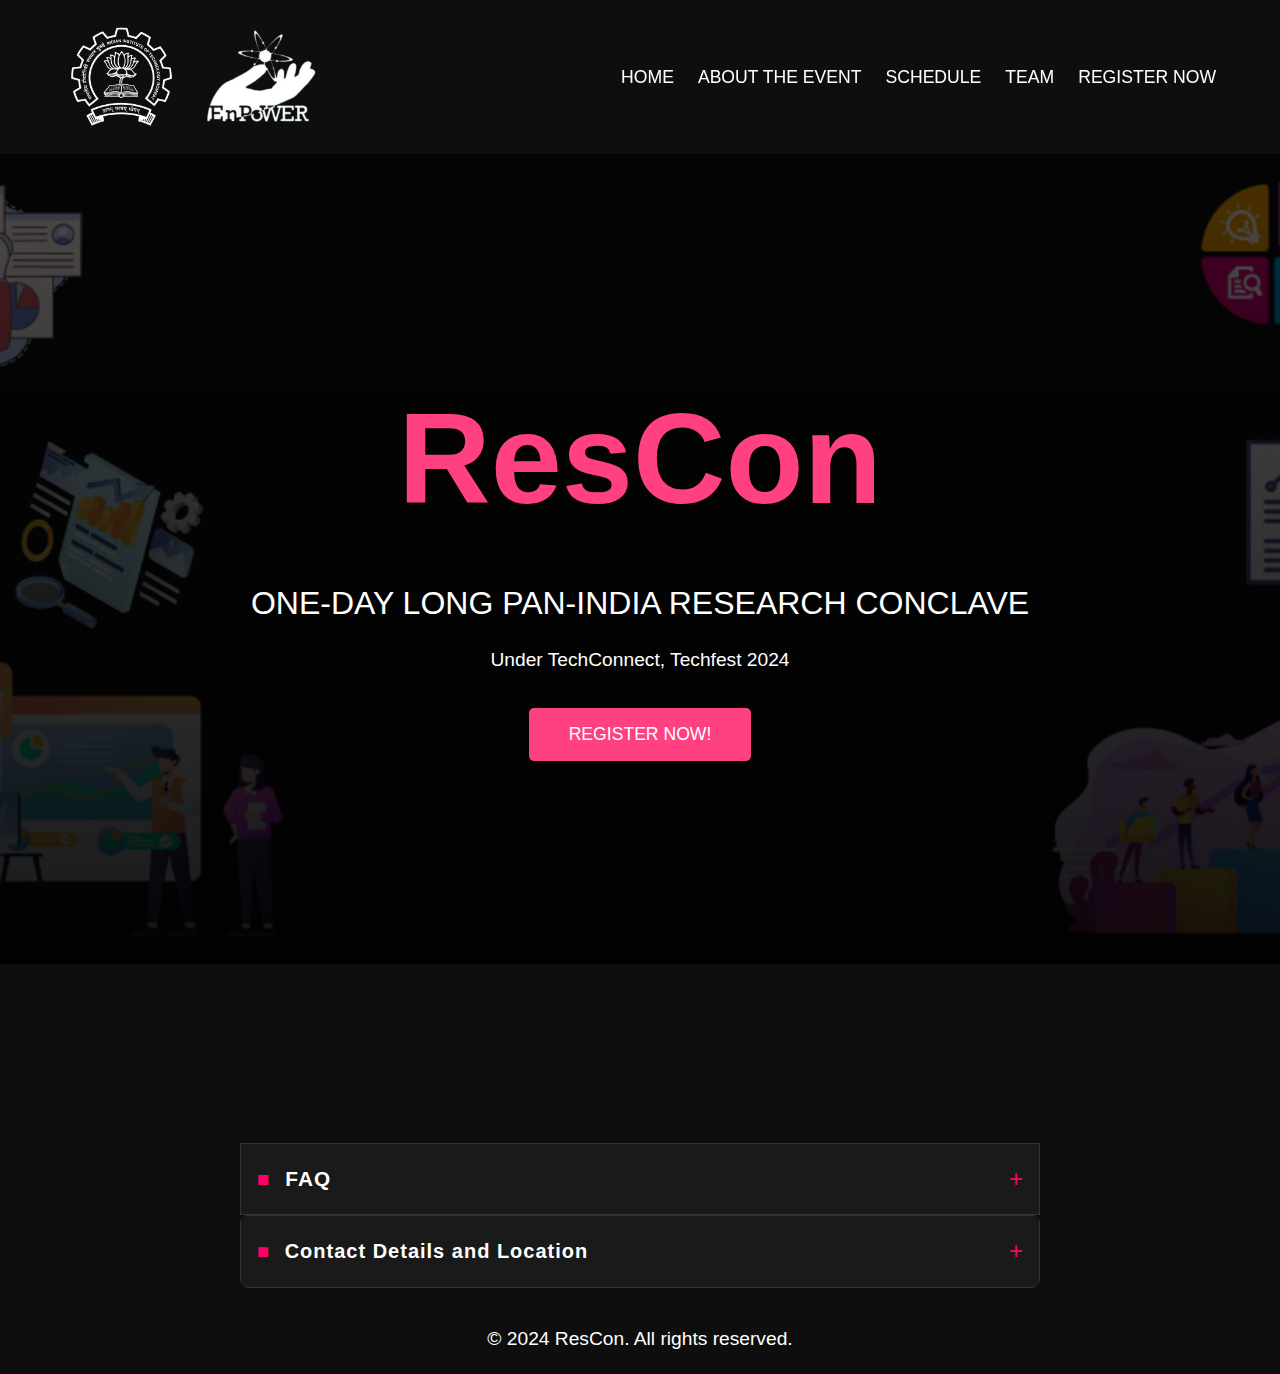
<file: index.html>
<!DOCTYPE html>
<html lang="en">

<head>
  <meta charset="UTF-8">
  <meta name="viewport" content="width=device-width, initial-scale=1.0">
  <title>ResCon</title>
  <link rel="stylesheet" href="style.css">
  <!-- <script src="script.js"></script> -->
</head>
<body>
  <header class="navbar">
    <div class="logo">
      <img class="logo-img" src="assets/iitb logo.png" alt="Logo">
      <img class="logo-img" src="assets/enpower logo.png" alt="Logo">
    </div>

     <!-- Hamburger Menu Button -->
     <div class="hamburger-menu">
      <div class="hamburger-line"></div>
      <div class="hamburger-line"></div>
      <div class="hamburger-line"></div>
    </div>

    <nav>
      <ul class="nav-links">
        <li><a href="#index.html/#home">HOME</a></li>
        <li><a href="about.html">ABOUT THE EVENT</a></li>
        <li><a href="schedule.html">SCHEDULE</a></li>
        <li><a href="team.html">TEAM</a></li>
        <li><a href="#register">REGISTER NOW</a></li>
      </ul>
    </nav>

  </header>

  <main>
    <section class="hero" id="home">
      <h1 class="title">ResCon</h1>
      <p class="subtitle">ONE-DAY LONG PAN-INDIA RESEARCH CONCLAVE</p>
      <p class="subsubtitle">Under TechConnect, Techfest 2024</p>
      <button class="register-btn" id="openRegisterModal">REGISTER NOW!</button>
    </section>

<br>
<br>
<br>
<br>
<br>
<br>
<br>
<div class="new-accordion-item">
    <div class="new-header" onclick="toggleFAQSection(this)">
      <span class="new-title"><span class="highlight">■</span> FAQ</span>
      <span class="new-icon">+</span>
    </div>
  
    <div class="new-content" id="faqSection">
      <div class="new-inner-content">
        <!-- Nested FAQ Items -->
        <div class="nested-item">
          <div class="nested-header" onclick="toggleNestedFAQ(this)">
            <span class="nested-title"><span class="highlight">•</span> Is there any fee for non-IITB participants?</span>
            <span class="nested-icon">+</span>
          </div>
          <div class="nested-content">
            <p>There is no charge for registering for any workshops, competitions, or sessions.</p>
          </div>
        </div>
  
        <div class="nested-item">
          <div class="nested-header" onclick="toggleNestedFAQ(this)">
            <span class="nested-title"><span class="highlight">•</span> Will I be provided with accommodation in the IIT Bombay campus?</span>
            <span class="nested-icon">+</span>
          </div>
          <div class="nested-content">
            <p>
              Yes, accommodation facilities can be availed through TechFest IIT Bombay registration as ResCon, TechConnect 2024 is collocated in TechFest.
              The accommodation can be booked by visiting the <a href="https://techfest.org/">https://techfest.org/</a> website.
              Alternatively, a list of accommodation options near IIT Bombay is available <a href="https://docs.google.com/document/d/1L-LPekwO19v4tlkhndaLlj6lndnhaTobhH_ZTSdXJBo/edit?usp=sharing">here</a>.
            </p>
          </div>
        </div>
  
        <div class="nested-item">
          <div class="nested-header" onclick="toggleNestedFAQ(this)">
            <span class="nested-title"><span class="highlight">•</span> Is there a provision for meals/refreshments?</span>
            <span class="nested-icon">+</span>
          </div>
          <div class="nested-content">
            <p>Yes, breakfast, lunch, and high-tea snacks will be provided to the participants on the conference day.</p>
          </div>
        </div>
  
        <div class="nested-item">
          <div class="nested-header" onclick="toggleNestedFAQ(this)">
            <span class="nested-title"><span class="highlight">•</span> Is it necessary to have a prior publication or a poster to be eligible for participation in the competition?</span>
            <span class="nested-icon">+</span>
          </div>
          <div class="nested-content">
            <p>
              There is no requirement for prior research publications. We only request a summary of your work through the abstract. Selected submissions will be provided with a poster template for their use.
            </p>
          </div>
        </div>
  
        <div class="nested-item">
          <div class="nested-header" onclick="toggleNestedFAQ(this)">
            <span class="nested-title"><span class="highlight">•</span> Is it possible to showcase research projects in fields other than engineering or science at the undergraduate conference?</span>
            <span class="nested-icon">+</span>
          </div>
          <div class="nested-content">
            <p>Yes, please view the registration link to explore the available domain entries.</p>
          </div>
        </div>
  
        <div class="nested-item">
          <div class="nested-header" onclick="toggleNestedFAQ(this)">
            <span class="nested-title"><span class="highlight">•</span> For competition participants, is it necessary to attend all conference events to qualify for a participation certificate?</span>
            <span class="nested-icon">+</span>
          </div>
          <div class="nested-content">
            <p>
              Yes, attendance for each session will be tracked. Certificates will only be issued to participants who are present at all events across both days.
            </p>
          </div>
        </div>
  
        <div class="nested-item">
          <div class="nested-header" onclick="toggleNestedFAQ(this)">
            <span class="nested-title"><span class="highlight">•</span> Can ongoing projects be presented at ResCon 2024?</span>
            <span class="nested-icon">+</span>
          </div>
          <div class="nested-content">
            <p>
              Yes, ongoing projects can be showcased by highlighting key intermediate outcomes and placing particular emphasis on the path toward project completion.
            </p>
          </div>
        </div>
      </div>
    </div>
</div>

      
      <div class="accordion">
        <div class="accordion-item">
          <div class="accordion-header" onclick="toggleMapContent(this)">
            <span class="accordion-title"><span class="highlight">■</span> Contact Details and Location</span>
            <span class="accordion-icon">+</span>
          </div>
        </div>
      </div>
      
      <section class="map-content" id="mapSection">
        <div class="map-container">
          <div class="map">
              <img src="assets/map_ltpcsa.jpg" alt="map" class="map_img">
              <p>Venue- LT-PCSA</p>
          </div>
          <div class="map">
              <img src="assets/vmcc.png" alt="map" class="map_img">
              <p>Venue- VMCC</p>
          </div>
      </div>

      
          <div class="event-organizer">
            <h1>Event Organizer</h1>
            <ul>
              <li>
                <i class="icon">&#9993;</i>
                EnPoWER - IIT Bombay
              </li>
              <li>
                <i class="icon">&#9742;</i>
                Aarohi: +91 9137472201
              </li>
              <li>
                <i class="icon">&#128172;</i>
                <a href="team.html" style="color: white; text-decoration: none;">Contact Us</a>
              </li>
              <li>
                Note: Please check the venue for an event in schedule section 
               </li>
              
            </ul>
          </div>
      </section>
      


  </main>

  <footer>
    <p>&copy; 2024 ResCon. All rights reserved.</p>
  </footer>

  <script>
    document.addEventListener('DOMContentLoaded', () => {
    const registerBtn = document.querySelector('.register-btn');
    const registerNavLink = document.querySelector('a[href="#register"]');
    const registerModal = document.getElementById('registerModal');
    const closeModal = document.getElementById('closeModal');

    // Function to open modal
    const openModal = () => {
        registerModal.style.display = 'flex';
        setTimeout(() => {
            registerModal.querySelector('.register-modal').classList.add('show');
        }, 10);
    };

    // Function to close modal
    const closeModalFunc = () => {
        registerModal.querySelector('.register-modal').classList.remove('show');
        setTimeout(() => {
            registerModal.style.display = 'none';
        }, 300);
    };

    // Open modal from register button
    registerBtn.addEventListener('click', openModal);

    // Open modal from nav link
    registerNavLink.addEventListener('click', (event) => {
        event.preventDefault(); // Prevent default anchor behavior
        openModal();
    });

    // Close modal
    closeModal.addEventListener('click', closeModalFunc);

    // Close modal when clicking outside
    registerModal.addEventListener('click', (event) => {
        if (event.target === registerModal) {
            closeModalFunc();
        }
    });
});
  </script>
  
  <script>
    document.addEventListener('DOMContentLoaded', () => {
    // Select the hamburger menu and navigation links
    const hamburgerMenu = document.querySelector('.hamburger-menu');
    const navLinks = document.querySelector('.nav-links');

    // Toggle mobile menu
    hamburgerMenu.addEventListener('click', () => {
        // Toggle 'active' class on navigation
        navLinks.classList.toggle('active');
        
        // Optional: Animate hamburger menu icon
        hamburgerMenu.classList.toggle('active');
    });

    // Close menu when a nav link is clicked (optional, but improves UX)
    document.querySelectorAll('.nav-links a').forEach(link => {
        link.addEventListener('click', () => {
            navLinks.classList.remove('active');
            hamburgerMenu.classList.remove('active');
        });
    });
});
  </script>
  <script>
   // Toggle the main FAQ section


    function toggleMapContent(header) {
      const mapSection = document.getElementById("mapSection");
      const icon = header.querySelector(".accordion-icon");
  
      if (mapSection.classList.contains("active")) {
        mapSection.classList.remove("active");
        icon.textContent = "+";
      } else {
        mapSection.classList.add("active");
        icon.textContent = "-";
      }
    }


    // Toggle main FAQ section
function toggleFAQSection(header) {
  const faqSection = document.getElementById("faqSection");
  const icon = header.querySelector(".new-icon");

  // Toggle the active state
  const isActive = faqSection.classList.toggle("active");

  // Update the icon
  icon.textContent = isActive ? "-" : "+";
}

// Toggle nested FAQ items
function toggleNestedFAQ(header) {
  const content = header.nextElementSibling; // Get the sibling content div
  const icon = header.querySelector(".nested-icon");

  // Toggle the active state
  const isActive = content.classList.toggle("active");

  // Update the icon
  icon.textContent = isActive ? "-" : "+";
}


  </script>
  <script>
    document.addEventListener('DOMContentLoaded', () => {
    const otherEventsButton = document.querySelector('a[href="https://forms.gle/your-other-events-form-link"]');
    const comingSoonModal = document.getElementById('comingSoonModal');
    const closeComingSoonModal = document.getElementById('closeComingSoonModal');

    // Open Coming Soon Modal
    otherEventsButton.addEventListener('click', (event) => {
        event.preventDefault(); // Prevent link from opening
        comingSoonModal.style.display = 'flex';
        setTimeout(() => {
            comingSoonModal.querySelector('.coming-soon-modal').classList.add('show');
        }, 10);
    });

    // Close Coming Soon Modal
    closeComingSoonModal.addEventListener('click', () => {
        comingSoonModal.querySelector('.coming-soon-modal').classList.remove('show');
        setTimeout(() => {
            comingSoonModal.style.display = 'none';
        }, 300);
    });

    // Close modal when clicking outside
    comingSoonModal.addEventListener('click', (event) => {
        if (event.target === comingSoonModal) {
            comingSoonModal.querySelector('.coming-soon-modal').classList.remove('show');
            setTimeout(() => {
                comingSoonModal.style.display = 'none';
            }, 300);
        }
    });
});

  </script>

</body>
<!-- At the end of your <body> tag -->
<div id="registerModal" class="register-modal-overlay" style="display:none;">

  <!-- Add this within the register modal section -->
<div id="comingSoonModal" class="coming-soon-modal-overlay">
  <div class="coming-soon-modal">
      <div class="coming-soon-close" id="closeComingSoonModal">&times;</div>
      <div class="coming-soon-content">
          <h2>Coming Soon!</h2>
          <p>We're preparing something exciting for other events.</p>
          <div class="coming-soon-loader"></div>
          <p class="coming-soon-subtext">Stay tuned for more details...</p>
      </div>
  </div>
</div>
    <!-- Paste the entire modal HTML content here -->
    <div class="register-modal">
        <div class="modal-close" id="closeModal">&times;</div>
        <h2 class="modal-title">Register for ResCon</h2>
        <div class="modal-buttons">
            <a href="https://unstop.com/o/Kn3ueNq?lb=gJILhY8k&utm_medium=Share&utm_source=shortUrl" target="_blank" class="modal-button">
                Achar Poster Presentation Competition
            </a>
            <!-- <a href="https://forms.gle/your-other-events-form-link" target="_blank" class="modal-button">
              Other Events
          </a> -->
          <a href="https://forms.gle/cVKNhquVTJtcYgECA" target="_blank" class="modal-button">
            Register for the Workshop and Competition 
        </a>
        <a href="https://forms.gle/m7zJFJvd8erKRx5X7" target="_blank" class="modal-button">
          Register as an Attendee for the Conclave      </a>
        </div>
    </div>
</div>

<script>
    document.addEventListener('DOMContentLoaded', () => {
        const registerBtn = document.querySelector('.register-btn');
        const registerModal = document.getElementById('registerModal');
        const closeModal = document.getElementById('closeModal');

        // Open modal
        registerBtn.addEventListener('click', () => {
            registerModal.style.display = 'flex';
            setTimeout(() => {
                registerModal.querySelector('.register-modal').classList.add('show');
            }, 10);
        });

        // Close modal
        closeModal.addEventListener('click', () => {
            registerModal.querySelector('.register-modal').classList.remove('show');
            setTimeout(() => {
                registerModal.style.display = 'none';
            }, 300);
        });

        // Close modal when clicking outside
        registerModal.addEventListener('click', (event) => {
            if (event.target === registerModal) {
                registerModal.querySelector('.register-modal').classList.remove('show');
                setTimeout(() => {
                    registerModal.style.display = 'none';
                }, 300);
            }
        });
    });
</script>
</html>
</file>
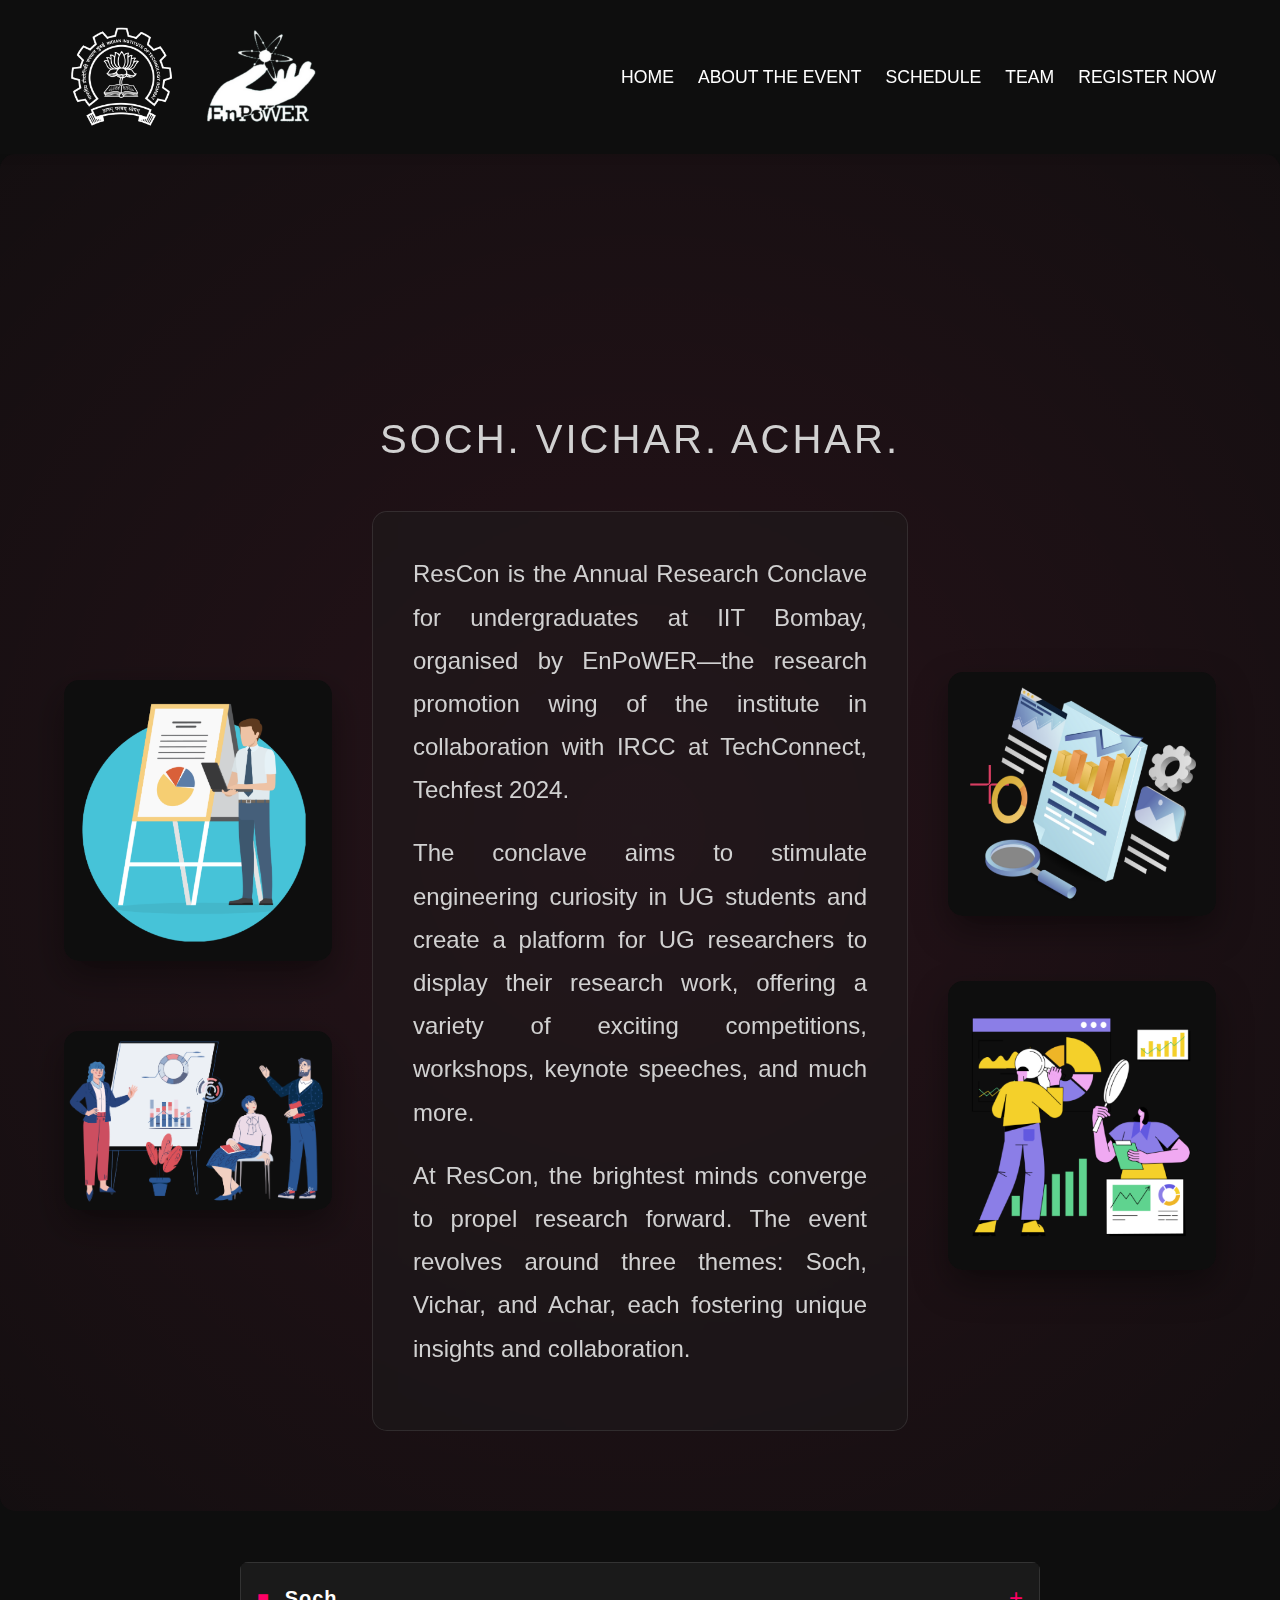
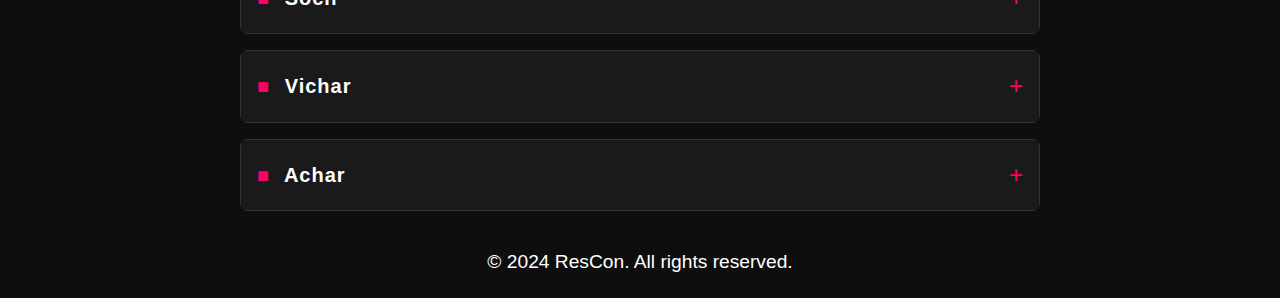
<file: about.html>
<!DOCTYPE html>
<html lang="en">

<head>
  <meta charset="UTF-8">
  <meta name="viewport" content="width=device-width, initial-scale=1.0">
  <title>ResCon</title>
  <link rel="stylesheet" href="style.css">
  <link rel="preconnect" href="https://fonts.googleapis.com">
<link rel="preconnect" href="https://fonts.gstatic.com" crossorigin>
<link href="https://fonts.googleapis.com/css2?family=Playfair+Display:ital,wght@0,400..900;1,400..900&display=swap" rel="stylesheet">
  <script src="script.js"></script>
</head>

<body>
    <header class="navbar">
        <div class="logo">
          <img class="logo-img" src="assets/iitb logo.png" alt="Logo">
          <img class="logo-img" src="assets/enpower logo.png" alt="Logo">
        </div>


        <!-- Hamburger Menu Button -->
    <div class="hamburger-menu">
      <div class="hamburger-line"></div>
      <div class="hamburger-line"></div>
      <div class="hamburger-line"></div>
    </div>
        <nav>
          <ul class="nav-links">
            <li><a href="index.html">HOME</a></li>
            <li><a href="about.html">ABOUT THE EVENT</a></li>
            <li><a href="schedule.html">SCHEDULE</a></li>
            <li><a href="team.html">TEAM</a></li>
            <li><a href="index.html">REGISTER NOW</a></li>
          </ul>
        </nav>
    
      </header>

  <main>

    <section class="about-section" id="about">
      <h2>ResCon</h2>
      <p class="tagline">SOCH. VICHAR. ACHAR.</p>
      <div class="about-container">
        <!-- Left Column for Images -->
        <div class="about-images left">
          <img src="assets/about1.png" alt="Presentation Illustration" class="about-image" />
          <img src="assets/about2.png" alt="Research Illustration" class="about-image" style="margin-top: 50px;" />
        </div>

        <!-- Middle Column for Text -->
        <div class="about-content">

          <p style="text-align: justify; font-size: x-large;">
            ResCon is the Annual Research Conclave for undergraduates at IIT Bombay, organised by EnPoWER—the research
            promotion wing of the institute in collaboration with IRCC at TechConnect, Techfest 2024.
          </p>
          <p style="text-align: justify; font-size: x-large;">
            The conclave aims to stimulate engineering curiosity in UG students and create a platform for UG researchers
            to display their research work, offering a variety of exciting competitions, workshops, keynote speeches,
            and much more.
          </p>
          <p style="text-align: justify; font-size: x-large;">
            At ResCon, the brightest minds converge to propel research forward. The event revolves around three themes:
            Soch, Vichar, and Achar, each fostering unique insights and collaboration.
          </p>
        </div>

        <!-- Right Column for Images -->
        <div class="about-images right">
          <img src="assets/about3.png" alt="Team Collaboration" class="about-image" />
          <img src="assets/about4.png" alt="Data Analysis" class="about-image" />
        </div>
      </div>
    </section>


<br>
<br>





 
    <div class="accordion">
        <div class="accordion-item">
          <div class="accordion-header" onclick="toggleContent('soch', this)">
            <span class="accordion-title"><span class="highlight">■</span> Soch</span>
            <span class="accordion-icon">+</span>
          </div>
        </div>
      </div>
      
      <div class="accordion">
        <div class="accordion-item">
          <div class="accordion-header" onclick="toggleContent('vichar', this)">
            <span class="accordion-title"><span class="highlight">■</span> Vichar</span>
            <span class="accordion-icon">+</span>
          </div>
        </div>
      </div>
      
      <div class="accordion">
        <div class="accordion-item">
          <div class="accordion-header" onclick="toggleContent('achar', this)">
            <span class="accordion-title"><span class="highlight">■</span> Achar</span>
            <span class="accordion-icon">+</span>
          </div>
        </div>
      </div>
      
      <section class="soch" id="soch">
        <h3> SOCH</h3>
        <div class="soch-section">
  
          <div class="soch-images-left">
            <img src="assets/soch session 1.png" alt="Image 1" class="soch-image">
            <img src="assets/soch session 3.png" alt="Image 2" class="soch-image">
            <img src="assets/soch session 2.png" alt="Image 3" class="soch-image">
          </div>
  
          <div class="soch-content">
  
            <p style="font-size: x-large;">Soch features insights from leading researchers and visionary thinkers. These
              sessions are designed to broaden perspectives, offering participants a fresh outlook on research and its
              possibilities.</p>
            <p style="font-size: x-large;">This year's discussions are as given below</p>
          </div>
  
          <div class="soch-images-right">
            <img src="assets/soch illustration.png" alt="Image 4" class="soch-image-right">
          </div>
        </div>

        <div class="main-container">
          <header class="header-section">
            <h2 class="panel-heading">Our speakers</h2>
          </header>
     <div class="panelist-container">
      <!-- Anuradha TK -->          
      <div class="panelist-card panelist-samir">
          <h3 class="panelist-name">Dr. Samir V. Kamat</h3>
          <p class="panelist-role">Defence R&D: Challenges & Opportunities</p>
          <img src="assets/sammeer.png" alt="Anuradha TK" class="panelist-image">
          <p class="panelist-affiliation">Secretary DD(R&D) and Chairman <br> DRDO</p>
      </div>
      <br>
      <div class="panelist-card panelist-anurag">
        <h3 class="panelist-name">Anurag Meena</h3>
        <p class="panelist-role">Research Entrepreneurship & Commercialisation</p>
        <img src="assets/anurag.png" alt="Anuradha TK" class="panelist-image">
        <p class="panelist-affiliation">Director and Co-Founder <br> NeoDocs</p>
    </div>
  </div>  <!-- Card 1 -->
  </div>
  
      </section>
  




    <section class="soch" id="vichar">
        <h3> VICHAR</h3>
        <div class="vichar-section">
          <div class="vichar-images-left">
            <img src="assets/vichar session 1.png" alt="Image 1" class="soch-image">
            <img src="assets/vichar session 2.png" alt="Image 2" class="soch-image">
          </div>
  
          <div class="soch-content">
  
            <p style="font-size: x-large;">Vichar connects thought leaders from diverse fields to discuss critical topics
              like “Industry and Academia” and “AI in Research.” Interactive workshops on “Ethics in Research” and
              “Entrepreneurship” deepen participants’ understanding.</p>
            <p style="font-size: x-large;"> Vichar also comprises a workshop on  commercialisation of research followed by a competition based on the same, called "Lock It In" , having cash prizes worth Rs 30k.
            </p>
          </div>
          <div class="soch-images-right">
            <img src="assets/vichar illustration.png" alt="Image 4" class="soch-image-right">
          </div>
        </div>



        <div class="main-container">
          <!-- Header Section -->
          <header class="header-section">
              <h2 class="panel-heading">The panellists this year are:</h2>
          </header>
  
  
          <!-- Panelist Cards -->
          <div class="panelist-container">
              <!-- Anuradha TK -->
              <div class="panelist-card panelist-anuradha">
                  <img src="assets/anuradha.png" alt="Anuradha TK" class="panelist-image">
                  <h3 class="panelist-name">Anuradha TK</h3>
                  <p class="panelist-role">Retired Satellite Program Director</p>
                  <p class="panelist-affiliation"><b>ISRO</b></p>
              </div>
  
              <!-- Neeraj Kayal -->
              <div class="panelist-card panelist-neeraj">
                  <img src="assets/neeraj.png" alt="Neeraj Kayal" class="panelist-image">
                  <h3 class="panelist-name">Neeraj Kayal</h3>
                  <p class="panelist-role">Computer Scientist and Mathematician</p>
                  <p class="panelist-affiliation"><b>Microsoft</b></p>
              </div>
  
              <!-- Basudeb Dasgupta -->
              <div class="panelist-card panelist-basudeb">
                  <img src="assets/basudeb.png" alt="Basudeb Dasgupta" class="panelist-image">
                  <h3 class="panelist-name">Basudeb Dasgupta</h3>
                  <p class="panelist-role">Theoretical Physics</p>
                  <p class="panelist-affiliation"><b>TIFR</b></p>
              </div>
  
              <!-- Dr. Pandu Rangan -->
              <div class="panelist-card panelist-pandu">
                  <img src="assets/pandu.png" alt="Dr. Pandu Rangan" class="panelist-image">
                  <h3 class="panelist-name">Dr. Pandu Rangan</h3>
                  <p class="panelist-role">Chair Professor, Computer Science</p>
                  <p class="panelist-affiliation"><b>IISc and IIT Madras</b></p>
              </div>
          </div>
      </div>
      </section>
  
      <section class="soch" id="achar">
        <h3> ACHAR</h3>
        <div class="vichar-section">
          <div class="vichar-images-left">
            <img src="assets/achar session 1.png" alt="Image 1" class="soch-image">
            <img src="assets/achar session 2.png" alt="Image 2" class="soch-image">
          </div>
  
          <div class="soch-content">
  
            <p style="font-size: x-large;">Achar, the highlight of ResCon, is a competitive platform for participants to
              present their research through compelling posters and abstracts. Events include a 3-Minute Flash Talk,
              Poster Presentation, and a 15-minute Research Presentation, where students present their work in an engaging
              format to peers and experts. </p>
  
          </div>
  
          <div class="soch-images-right">
            <img src="assets/achar illustration.png" alt="Image 4" class="soch-image-right">
          </div>
        </div>
      </section>
  
  </main>

  <footer>
    <p>&copy; 2024 ResCon. All rights reserved.</p>
  </footer>
  <script>
    document.addEventListener('DOMContentLoaded', () => {
    // Select the hamburger menu and navigation links
    const hamburgerMenu = document.querySelector('.hamburger-menu');
    const navLinks = document.querySelector('.nav-links');

    // Toggle mobile menu
    hamburgerMenu.addEventListener('click', () => {
        // Toggle 'active' class on navigation
        navLinks.classList.toggle('active');
        
        // Optional: Animate hamburger menu icon
        hamburgerMenu.classList.toggle('active');
    });

    // Close menu when a nav link is clicked (optional, but improves UX)
    document.querySelectorAll('.nav-links a').forEach(link => {
        link.addEventListener('click', () => {
            navLinks.classList.remove('active');
            hamburgerMenu.classList.remove('active');
        });
    });
});
  </script>
<script>
  function toggleContent(sectionId, header) {
    const section = document.getElementById(sectionId);
    const icon = header.querySelector(".accordion-icon");

    // Toggle visibility
    if (section.classList.contains("active")) {
      section.classList.remove("active");
      icon.textContent = "+";
    } else {
      // Hide all other sections
      document.querySelectorAll('.soch, .vichar, .achar').forEach(sec => sec.classList.remove("active"));
      document.querySelectorAll('.accordion-icon').forEach(icn => icn.textContent = "+");

      // Show the current section
      section.classList.add("active");
      icon.textContent = "-";
    }
  }
</script>
</body>

</html>
</file>
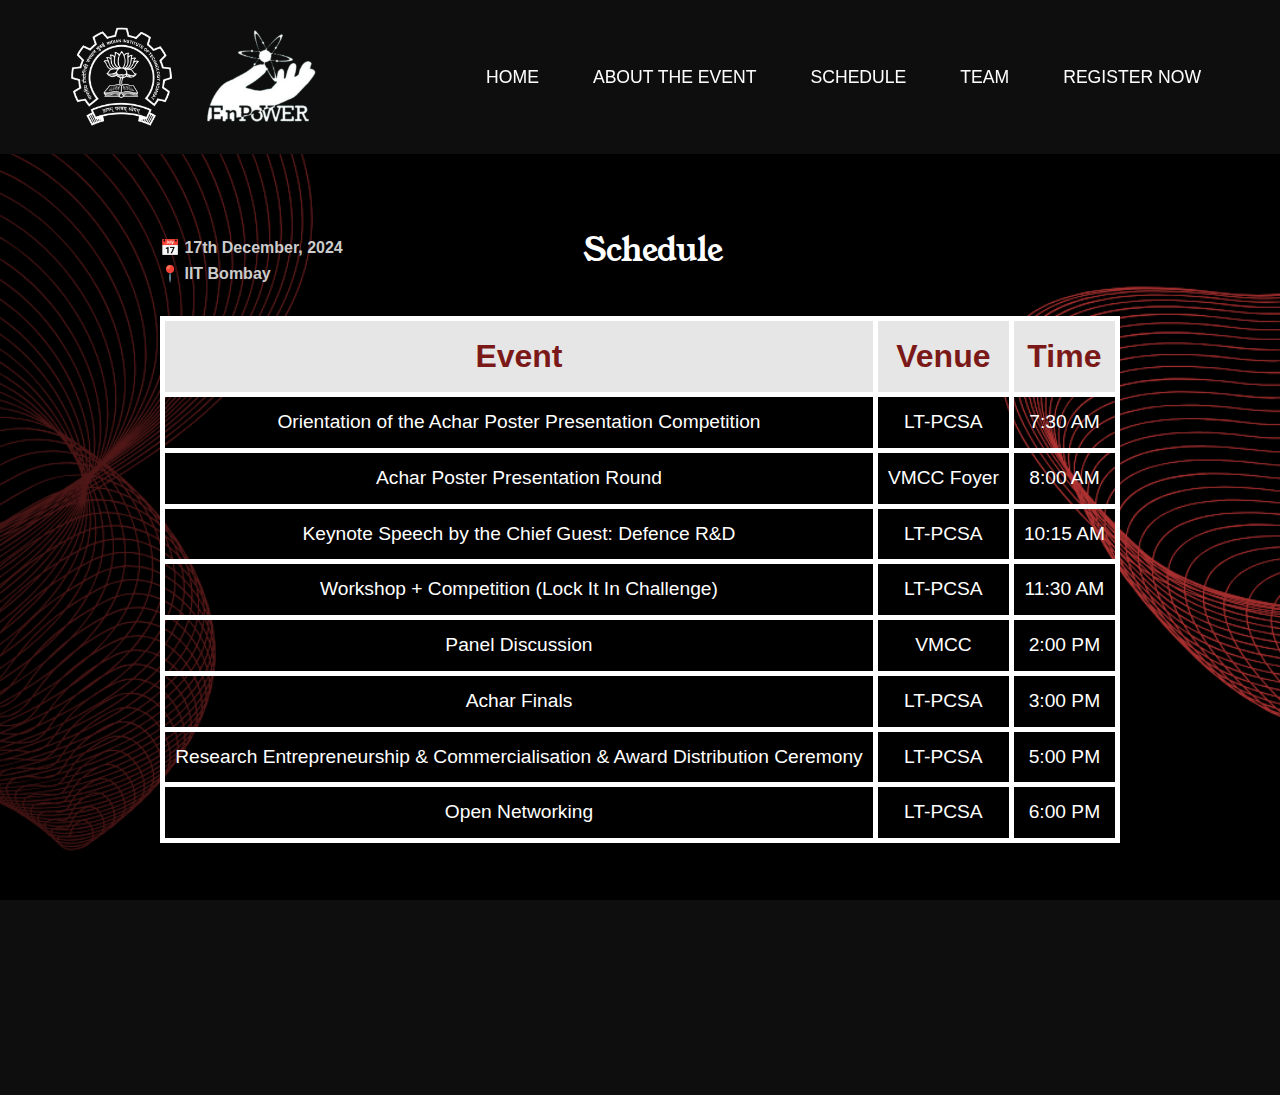
<file: schedule.html>
<!DOCTYPE html>
<html lang="en">
<head>
    <meta charset="UTF-8">
    <meta name="viewport" content="width=device-width, initial-scale=1.0">
    <title>Event Schedule</title>
    <link rel="stylesheet" href="schedule.css">
    <link rel="preconnect" href="https://fonts.googleapis.com">
<link rel="preconnect" href="https://fonts.gstatic.com" crossorigin>
<link href="https://fonts.googleapis.com/css2?family=Quicksand:wght@300..700&family=Tangerine:wght@400;700&family=Young+Serif&display=swap" rel="stylesheet">
</head>
<body>
    <header class="navbar">
        <div class="logo">
          <img class="logo-img" src="assets/iitb logo.png" alt="Logo">
          <img class="logo-img" src="assets/enpower logo.png" alt="Logo">
        </div>

        <div class="hamburger-menu">
          <div class="hamburger-line"></div>
          <div class="hamburger-line"></div>
          <div class="hamburger-line"></div>
        </div>
        
        <nav>
          <ul class="nav-links">
            <li><a href="index.html">HOME</a></li>
            <li><a href="about.html">ABOUT THE EVENT</a></li>
            <li><a href="schedule.html">SCHEDULE</a></li>
            <li><a href="team.html">TEAM</a></li>
            <li><a href="index.html">REGISTER NOW</a></li>
          </ul>
        </nav>
    
      </header>
<br><br>
      <div class="container">
        <div class="header">
          <div class="event-info">
              <span>📅 17th December, 2024</span>
              <span>📍 IIT Bombay</span>
          </div>
          <div class="heading">Schedule</div>
      </div>
        <table>
            <thead>
                <tr>
                    <th>Event</th>
                    <th>Venue</th>
                    <th>Time</th>
                </tr>
            </thead>
            <tbody>
                <tr>
                    <td>Orientation of the Achar Poster Presentation Competition</td>
                    <td>LT-PCSA</td>
                    <td>7:30 AM</td>
                </tr>
                <tr>
                    <td>Achar Poster Presentation Round</td>
                    <td>VMCC Foyer</td>
                    <td>8:00 AM</td>
                </tr>
                <tr>
                    <td>Keynote Speech by the Chief Guest: Defence R&D</td>
                    <td>LT-PCSA</td>
                    <td>10:15 AM</td>
                </tr>
                <tr>
                    <td>Workshop + Competition (Lock It In Challenge)</td>
                    <td>LT-PCSA</td>
                    <td>11:30 AM</td>
                </tr>
                <tr>
                    <td>Panel Discussion</td>
                    <td>VMCC</td>
                    <td>2:00 PM</td>
                </tr>
                <tr>
                    <td>Achar Finals</td>
                    <td>LT-PCSA</td>
                    <td>3:00 PM</td>
                </tr>
                <tr>
                    <td>Research Entrepreneurship & Commercialisation & Award Distribution Ceremony</td>
                    <td>LT-PCSA</td>
                    <td>5:00 PM</td>
                </tr>
                <tr>
                    <td>Open Networking</td>
                    <td>LT-PCSA</td>
                    <td>6:00 PM</td>
                </tr>
            </tbody>
        </table>
    </div>

    <footer>
        <p>&copy; 2024 ResCon. All rights reserved.</p>
      </footer>
      <script>
        document.addEventListener('DOMContentLoaded', () => {
        // Select the hamburger menu and navigation links
        const hamburgerMenu = document.querySelector('.hamburger-menu');
        const navLinks = document.querySelector('.nav-links');
    
        // Toggle mobile menu
        hamburgerMenu.addEventListener('click', () => {
            // Toggle 'active' class on navigation
            navLinks.classList.toggle('active');
            
            // Optional: Animate hamburger menu icon
            hamburgerMenu.classList.toggle('active');
        });
    
        // Close menu when a nav link is clicked (optional, but improves UX)
        document.querySelectorAll('.nav-links a').forEach(link => {
            link.addEventListener('click', () => {
                navLinks.classList.remove('active');
                hamburgerMenu.classList.remove('active');
            });
        });
    });
      </script>
</body>
</html>
</file>
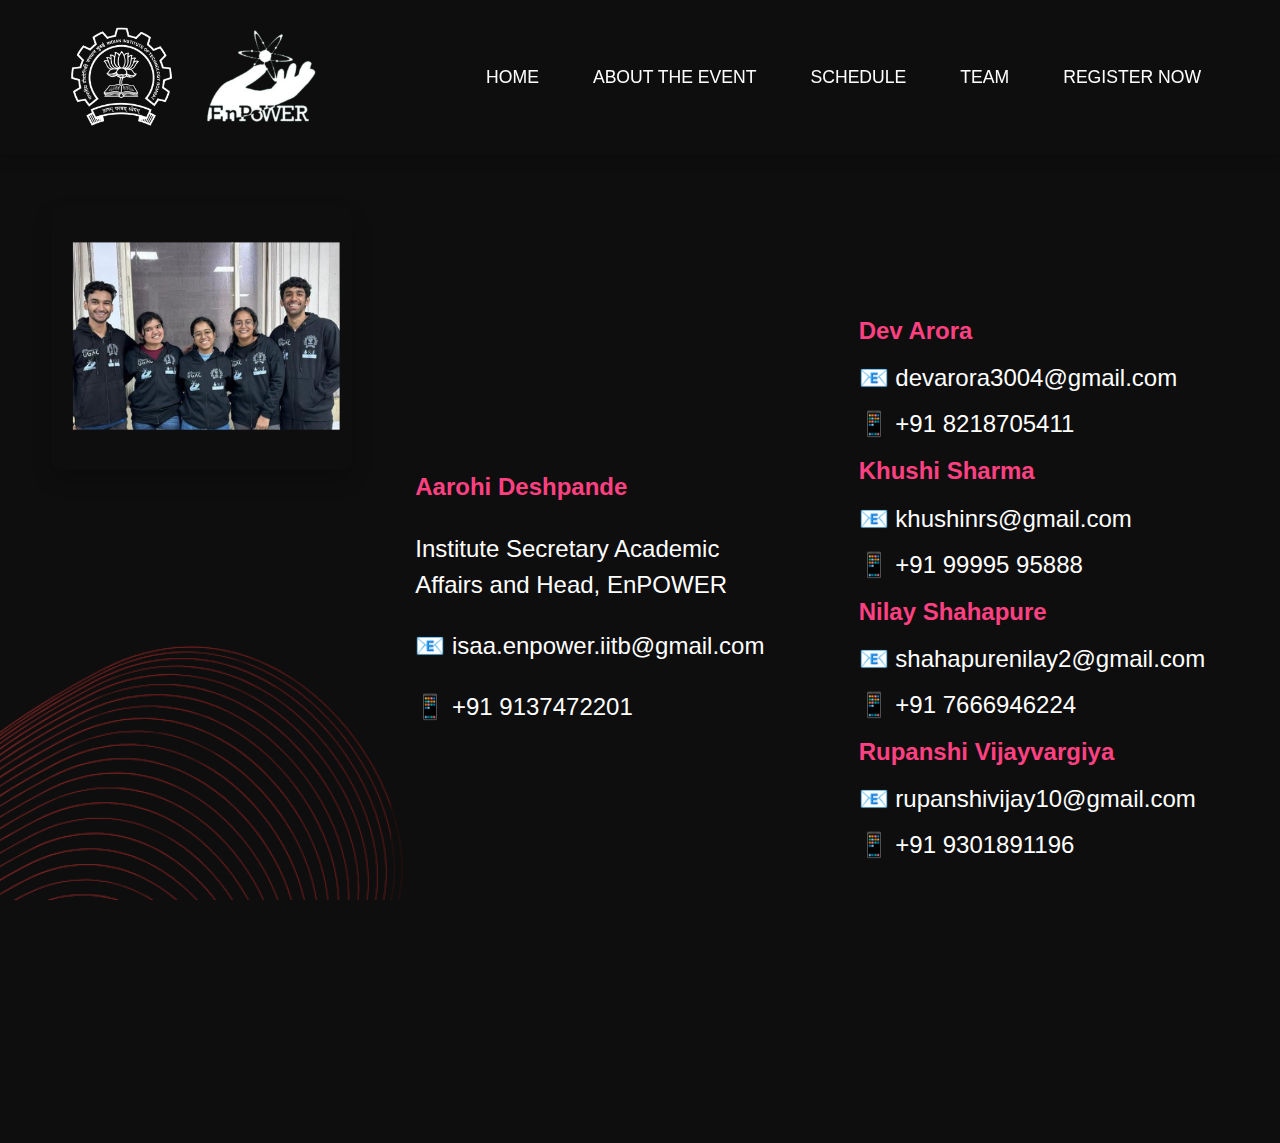
<file: team.html>
<!DOCTYPE html>
<html lang="en">
<head>
  <meta charset="UTF-8">
  <meta name="viewport" content="width=device-width, initial-scale=1.0">
  <title>ResCon - Team</title>
  <link rel="stylesheet" href="style2.css">
</head>
<body>
  <header class="navbar">
    <div class="logo">
      <img class="logo-img" src="assets/iitb logo.png" alt="Logo">
      <img class="logo-img" src="assets/enpower logo.png" alt="Logo">
    </div>
    
    <!-- Hamburger Menu Button -->
    <div class="hamburger-menu">
      <div class="hamburger-line"></div>
      <div class="hamburger-line"></div>
      <div class="hamburger-line"></div>
    </div>

    <nav>
      <ul class="nav-links">
        <li><a href="index.html#home">HOME</a></li>
        <li><a href="about.html">ABOUT THE EVENT</a></li>
        <li><a href="schedule.html">SCHEDULE</a></li>
        <li><a href="team.html">TEAM</a></li>
        <li><a href="index.html">REGISTER NOW</a></li>
      </ul>
    </nav>
  </header>

  <main class="team">
    <div class="team-content">
      <img src="assets/9_copy1.png" alt='Team Photo of ResCon'>
    </div>
    
    <div class="team-contact">
      <div class="m1">
        <h4>Aarohi Deshpande</h4>
        <p>Institute Secretary Academic Affairs and Head, EnPOWER</p>
        <p>📧 isaa.enpower.iitb@gmail.com</p>
        <p>📱 +91 9137472201</p>
      </div>
      
      <div class="con">
        <div class="team-grid">
          <div>
            <h4>Dev Arora</h4>
            <p>📧 devarora3004@gmail.com</p>
            <p>📱 +91 8218705411</p>
          </div>
          <div>
            <h4>Khushi Sharma</h4>
            <p>📧 khushinrs@gmail.com</p>
            <p>📱 +91 99995 95888</p>
          </div>
          <div>
            <h4>Nilay Shahapure</h4>
            <p>📧 shahapurenilay2@gmail.com</p>
            <p>📱 +91 7666946224</p>
          </div>
          <div>
            <h4>Rupanshi Vijayvargiya</h4>
            <p>📧 rupanshivijay10@gmail.com</p>
            <p>📱 +91 9301891196</p>
          </div>
        </div>
        <h4 style="text-align: center; margin-top: 1rem;">And the entire Undergraduate Academic Council</h4>
      </div>
    </div>
  </main>

  <footer>
    <p>&copy; 2024 ResCon. All rights reserved.</p>
  </footer>

  <script>
    document.addEventListener('DOMContentLoaded', () => {
    // Select the hamburger menu and navigation links
    const hamburgerMenu = document.querySelector('.hamburger-menu');
    const navLinks = document.querySelector('.nav-links');

    // Toggle mobile menu
    hamburgerMenu.addEventListener('click', () => {
        // Toggle 'active' class on navigation
        navLinks.classList.toggle('active');
        
        // Optional: Animate hamburger menu icon
        hamburgerMenu.classList.toggle('active');
    });

    // Close menu when a nav link is clicked (optional, but improves UX)
    document.querySelectorAll('.nav-links a').forEach(link => {
        link.addEventListener('click', () => {
            navLinks.classList.remove('active');
            hamburgerMenu.classList.remove('active');
        });
    });
});
  </script>
</body>
</html>
</file>
<file: schedule.css>
/* Modern Responsive Styles for Team Page */

:root {
    /* Design Tokens */
    --background-dark: #0e0e0e;
    --text-white: #ffffff;
    --accent-pink: #ff4081;
    --hover-pink: #ff0066;
    --font-primary: 'Inter', 'Arial', sans-serif;
  }
  
  /* Enhanced Reset and Base Styles */
  *,
  *::before,
  *::after {
    margin: 0;
    padding: 0;
    box-sizing: border-box;
  }
  
  html {
    scroll-behavior: smooth;
    font-size: 16px; /* Base font size for responsive typography */
  }
  
  body, html {
    width: 100%;
    height: 100%;
    font-family: var(--font-primary);
    color: var(--text-white);
    background: url('assets/back-img.png') no-repeat center center fixed;
    background-color: var(--background-dark);
    background-size: cover;
    line-height: 1.6;
    overflow-x: hidden;
  }
  
  /* Responsive Navbar */
  .navbar {
    display: flex;
    justify-content: space-between;
    align-items: center;
    padding: 1rem 5%;
    background-color: var(--background-dark);
    position: sticky;
    top: 0;
    z-index: 100;
    box-shadow: 0 2px 15px rgba(0, 0, 0, 0.2);
  }
  
  
  /* Hamburger Menu Button */
  .hamburger-menu {
      display: none;
      flex-direction: column;
      cursor: pointer;
      z-index: 200;
  }
  
  .hamburger-line {
      width: 25px;
      height: 3px;
      background-color: var(--text-light);
      margin: 3px 0;
      transition: 0.4s;
  }
  
  .nav-links {
    display: flex;
    list-style: none;
    gap: 1.5rem;
    align-items: center;
  }
  
  .nav-links li {
    margin: 0 15px;
  }
  
  .nav-links a {
    color: var(--text-white);
    text-decoration: none;
    font-size: 1.1rem;
    font-weight: 500;
    position: relative;
    transition: color 0.3s ease;
  }
  
  .nav-links a::after {
    content: '';
    position: absolute;
    width: 0;
    height: 2px;
    bottom: -5px;
    left: 0;
    background-color: var(--accent-pink);
    transition: width 0.3s ease;
  }
  
  .nav-links a:hover {
    color: var(--accent-pink);
  }
  
  .nav-links a:hover::after {
    width: 100%;
  }
  
  /* Logo Styling */
  .logo {
    display: flex;
    align-items: center;
    gap: 1rem;
  }
  
  .logo-img {
    width: 120px;
    height: auto;
    object-fit: contain;
    transition: transform 0.3s ease;
  }
  
  .logo-img:hover {
    transform: scale(1.05);
  }
  
  
  /* Team Section Styles */
  .team {
    display: flex;
    flex-direction: row;
    align-items: flex-start;
    gap: 50px;
    padding: 2rem;
    min-height: calc(100vh - 100px); /* Subtract navbar and footer height */
  }
  
  .team-content img {
    margin: 20px;
    width: clamp(300px, 80%, 800px);
    height: auto;
    max-height: 70vh;
    object-fit: cover;
    border-radius: 10px;
    box-shadow: 0 10px 20px rgba(0, 0, 0, 0.2);
  }
  
  .team-contact {
    margin: 20px;
    display: flex;
    flex-direction: row;
    flex-grow: 1;
    gap: 2rem;
  }
  
  .m1, .con {
    flex: 1;
    display: flex;
    flex-direction: column;
    justify-content: center;
    gap: 15px;
    background: rgba(14, 14, 14, 0.7);
    padding: 1.5rem;
    border-radius: 10px;
  }
  
  .con {
    margin-top: 100px;
  }
  
  h4 {
    margin: 0 0 10px;
    font-size: clamp(1rem, 4vw, 1.2rem);
    color: var(--accent-pink);
  }
  
  p {
    margin: 0 0 10px;
    font-size: clamp(0.9rem, 3vw, 1rem);
    line-height: 1.5;
  }


  .container {
    padding: 20px;
    max-width: 1000px;
    margin: 0 auto;
    font-size: 2rem;
}

.heading {
    font-family: "Young Serif", serif;
    text-align: center;
    font-size: 2rem;
    margin-left:25%;
    margin-bottom: 20px;
}

.header {
display: flex;
align-items: center;
margin-bottom: 20px;
}

.header .event-info {
text-align: left;
}

.header .event-info span {
display: block;
font-size: 1rem;
font-weight: bold;
color: #ccc;
}
table {
    width: 100%;
    border-collapse: collapse;
    color: white;
}

table th, table td {
    border: 5px solid white;
    padding: 10px;
    text-align: center;
}

table th {
  font-family: 1.2rem;
    background: #e6e6e6;
    color: #7b1919;
}
table td{
  font-size: 1.2rem;
}

.contact {
    margin-top: 20px;
    display: flex;
    justify-content: space-between;
    font-size: 0.9rem;
}

.contact div {
    font-family: "Young Serif", serif;
    font-size: 1.2rem;
    color:#ffffff;
    padding: 10px;
    border-radius: 5px;
}
  
  /* Footer Styles */
  footer {
    margin-top:150px;
    bottom: 1;
    font-size: 1rem;
    text-align: center;
    padding: 1.5rem;
    background-color: var(--background-dark);
    color: rgba(255, 255, 255, 0.7);
  }
  
  /* Responsive Breakpoints */
  @media screen and (max-width: 768px) {
    .hamburger-menu {
      display: flex; /* Show hamburger menu */
  }
  
  .hamburger-line {
    background-color: var(--accent-pink); /* Change to pink */
    width: 25px;
    height: 3px;
    margin: 3px 0;
    transition: 0.4s;
  }
  .nav-links {
      /* Hide navigation by default on mobile */
      display: none;
      position: absolute;
      top: 100%; /* Position below the navbar */
      left: 0;
      width: 100%;
      background-color: var(--background-dark);
      flex-direction: column;
      align-items: center;
      padding: 1rem 0;
      box-shadow: 0 2px 15px rgba(0, 0, 0, 0.2);
  }
  
  /* Show navigation when 'active' class is added */
  .nav-links.active {
      display: flex;
  }
  
  .nav-links li {
      margin: 10px 0;
      width: 100%;
      text-align: center;
  }
  
  /* Optional: Hamburger menu animation */
  .hamburger-menu.active .hamburger-line:nth-child(1) {
      transform: rotate(-45deg) translate(-5px, 6px);
  }
  
  .hamburger-menu.active .hamburger-line:nth-child(2) {
      opacity: 0;
  }
  
  .hamburger-menu.active .hamburger-line:nth-child(3) {
      transform: rotate(45deg) translate(-5px, -6px);
  }
  
    .team {
        flex-direction: column;
        align-items: center;
        gap: 2rem;
    }
  
    .team-contact {
        flex-direction: column;
        align-items: center;
        gap: 2rem;
    }
  
    .m1, .con {
        flex: none;
        width: 100%;
        margin-top: 0;
    }
  
    .logo-img {
        margin-left: 0;
    }
  }
  
  @media screen and (max-width: 480px) {
    h4 {
        font-size: 1rem;
    }
  
    p {
        font-size: 0.9rem;
    }
  }
  
  /* Accessibility and Performance Enhancements */
  img {
    max-width: 100%;
    height: auto;
  }
  
  a, button {
    transition: all 0.3s ease;
  }


  @media (max-width: 550px) {
    
  .container {
    max-width: 350px;
    font-size: 1rem;
}
.contact div {
    font-family: "Young Serif", serif;
    font-size: 1.2rem;
    color:#ffffff;
    padding: 10px;
    border-radius: 5px;
}
  .heading {
    font-family: "Young Serif", serif;
    text-align: center;
    font-size: 1.2em;
    margin-left:10%;
    margin-bottom: 2px;
}

.header {
display: flex;
flex-direction: column;
align-items: center;
margin-bottom: 20px;
}

.header .event-info {
text-align: left;
}

.header .event-info span {
display: block;
font-size: 0.8rem;
color: #ccc;
}

table th {
  font-family: 0.8rem;
    background: #e6e6e6;
    color: #7b1919;
}
table td{
  font-size: 0.7rem;
}
  
}
</file>
<file: style2.css>
/* Modern Responsive Styles for Team Page */

:root {
  /* Design Tokens */
  --background-dark: #0e0e0e;
  --text-white: #ffffff;
  --accent-pink: #ff4081;
  --hover-pink: #ff0066;
  --font-primary: 'Inter', 'Arial', sans-serif;
}

/* Enhanced Reset and Base Styles */
*,
*::before,
*::after {
  margin: 0;
  padding: 0;
  box-sizing: border-box;
}

html {
  scroll-behavior: smooth;
  font-size: 16px; /* Base font size for responsive typography */
}

body, html {
  width: 100%;
  height: 100%;
  font-family: var(--font-primary);
  color: var(--text-white);
  background: url('assets/10.png') no-repeat center center fixed;
  background-color: var(--background-dark);
  background-size: cover;
  line-height: 1.6;
  overflow-x: hidden;
}

/* Responsive Navbar */
.navbar {
  display: flex;
  justify-content: space-between;
  align-items: center;
  padding: 1rem 5%;
  background-color: var(--background-dark);
  position: sticky;
  top: 0;
  z-index: 100;
  box-shadow: 0 2px 15px rgba(0, 0, 0, 0.2);
}


/* Hamburger Menu Button */
.hamburger-menu {
    display: none;
    flex-direction: column;
    cursor: pointer;
    z-index: 200;
}

.hamburger-line {
    width: 25px;
    height: 3px;
    background-color: var(--text-light);
    margin: 3px 0;
    transition: 0.4s;
}

.nav-links {
  display: flex;
  list-style: none;
  gap: 1.5rem;
  align-items: center;
}

.nav-links li {
  margin: 0 15px;
}

.nav-links a {
  color: var(--text-white);
  text-decoration: none;
  font-size: 1.1rem;
  font-weight: 500;
  position: relative;
  transition: color 0.3s ease;
}

.nav-links a::after {
  content: '';
  position: absolute;
  width: 0;
  height: 2px;
  bottom: -5px;
  left: 0;
  background-color: var(--accent-pink);
  transition: width 0.3s ease;
}

.nav-links a:hover {
  color: var(--accent-pink);
}

.nav-links a:hover::after {
  width: 100%;
}

/* Logo Styling */
.logo {
  display: flex;
  align-items: center;
  gap: 1rem;
}

.logo-img {
  width: 120px;
  height: auto;
  object-fit: contain;
  transition: transform 0.3s ease;
}

.logo-img:hover {
  transform: scale(1.05);
}


/* Team Section Styles */
.team {
  display: flex;
  flex-direction: row;
  align-items: flex-start;
  gap: 50px;
  padding: 2rem;
  min-height: calc(100vh - 100px); /* Subtract navbar and footer height */
}

.team-content img {
  margin: 20px;
  width: clamp(300px, 80%, 800px);
  height: auto;
  max-height: 70vh;
  object-fit: cover;
  border-radius: 10px;
  box-shadow: 0 10px 20px rgba(0, 0, 0, 0.2);
}

.team-contact {
  margin: 2px;
  display: flex;
  flex-direction: row;
  flex-grow: 1;
  gap: 2rem;
}

.m1, .con {
  flex: 1;
  display: flex;
  flex-direction: column;
  justify-content: center;
  gap: 15px;
  background: rgba(14, 14, 14, 0.7);
  padding: 1.5rem;
  border-radius: 10px;
}

.con {
  margin-top: 100px;
}

h4 {
  margin: 0 0 10px;
  font-size: clamp(1.2rem, 4vw, 1.5rem);
  color: var(--accent-pink);
}

p {
  margin: 0 0 10px;
  font-size: clamp(1.2rem, 3vw, 1.5rem);
  line-height: 1.5;
}

/* Footer Styles */
footer {
  font-size: 1rem;
  text-align: center;
  padding: 1.5rem;
  background-color: var(--background-dark);
  color: rgba(255, 255, 255, 0.7);
}

/* Responsive Breakpoints */
@media screen and (max-width: 768px) {
  .hamburger-menu {
    display: flex; /* Show hamburger menu */
}

.hamburger-line {
  background-color: var(--accent-pink); /* Change to pink */
  width: 25px;
  height: 3px;
  margin: 3px 0;
  transition: 0.4s;
}
.nav-links {
    /* Hide navigation by default on mobile */
    display: none;
    position: absolute;
    top: 100%; /* Position below the navbar */
    left: 0;
    width: 100%;
    background-color: var(--background-dark);
    flex-direction: column;
    align-items: center;
    padding: 1rem 0;
    box-shadow: 0 2px 15px rgba(0, 0, 0, 0.2);
}

/* Show navigation when 'active' class is added */
.nav-links.active {
    display: flex;
}

.nav-links li {
    margin: 10px 0;
    width: 100%;
    text-align: center;
}

/* Optional: Hamburger menu animation */
.hamburger-menu.active .hamburger-line:nth-child(1) {
    transform: rotate(-45deg) translate(-5px, 6px);
}

.hamburger-menu.active .hamburger-line:nth-child(2) {
    opacity: 0;
}

.hamburger-menu.active .hamburger-line:nth-child(3) {
    transform: rotate(45deg) translate(-5px, -6px);
}

  .team {
      flex-direction: column;
      align-items: center;
      gap: 2rem;
  }

  .team-contact {
      flex-direction: column;
      align-items: center;
      gap: 2rem;
  }

  .m1, .con {
      flex: none;
      width: 100%;
      margin-top: 0;
  }

  .logo-img {
      margin-left: 0;
  }
}

@media screen and (max-width: 480px) {
  h4 {
      font-size: 1rem;
  }

  p {
      font-size: 0.9rem;
  }
}

/* Accessibility and Performance Enhancements */
img {
  max-width: 100%;
  height: auto;
}

a, button {
  transition: all 0.3s ease;
}
</file>
<file: style.css>
/* Responsive Design and Modern Styling */

/* Global Reset with Modern Approach */
*, *::before, *::after {
    margin: 0;
    padding: 0;
    box-sizing: border-box;
}

:root {
    /* Color Palette */
    --bg-dark: #0e0e0e;
    --accent-pink: #ff4081;
    --text-light: #ffffff;
    --text-gray: #d1d1d1;
    --hover-pink: #ff0066;
    --font-primary: 'Inter', 'Arial', sans-serif;
}

html {
    scroll-behavior: smooth;
    font-size: 16px; /* Base font size for responsive typography */
}

body {
    font-family: 'Inter', 'Arial', sans-serif;
    background-color: var(--bg-dark);
    color: var(--text-light);
    line-height: 1.6;
    overflow-x: hidden;
}

/* Responsive Navbar */
.navbar {
    display: flex;
    justify-content: space-between;
    align-items: center;
    padding: 1rem 5%;
    background-color: var(--bg-dark);
    position: sticky;
    top: 0;
    z-index: 100;
    box-shadow: 0 2px 10px rgba(0, 0, 0, 0.1);
}

/* Hamburger Menu Button */
.hamburger-menu {
    display: none;
    flex-direction: column;
    cursor: pointer;
    z-index: 200;
}

.hamburger-line {
    width: 25px;
    height: 3px;
    background-color: var(--text-light);
    margin: 3px 0;
    transition: 0.4s;
}

.nav-links {
    display: flex;
    list-style: none;
    gap: 1.5rem;
    align-items: center;
}

.nav-links a {
    color: var(--text-light);
    text-decoration: none;
    font-size: 1.1rem;
    font-weight: 500;
    transition: color 0.3s ease;
    position: relative;
}

.nav-links a::after {
    content: '';
    position: absolute;
    width: 0;
    height: 2px;
    bottom: -5px;
    left: 0;
    background-color: var(--accent-pink);
    transition: width 0.3s ease;
}
.nav-links a:hover {
    color: var(--accent-pink);
}

.nav-links a:hover::after {
    width: 100%;
}

/* Logo Styling */
.logo {
    display: flex;
    align-items: center;
    gap: 1rem;
}

.logo-img {
    width: 120px;
    height: auto;
    object-fit: contain;
    transition: transform 0.3s ease;
}

.logo-img:hover {
    transform: scale(1.05);
}


/* Responsive Hero Section */
.hero {
    display: flex;
    flex-direction: column;
    justify-content: center;
    align-items: center;
    min-height: 90vh;
    text-align: center;
    padding: 2rem;
    background: linear-gradient(rgba(0,0,0,0.7), rgba(0,0,0,0.9)), url("assets/background.png");
    background-size: cover;
    background-position: center;
}

.hero h1 {
    font-size: clamp(3rem, 10vw, 8rem);
    font-weight: 700;
    color: var(--accent-pink);
}

.subtitle {
    font-size: clamp(1rem, 3vw, 2rem);
    margin: 1rem 0;
}

.register-btn {
    margin-top: 2rem;
    padding: 1rem 2.5rem;
    background-color: var(--accent-pink);
    color: var(--text-light);
    border: none;
    border-radius: 5px;
    cursor: pointer;
    font-size: 1.1rem;
    transition: all 0.3s ease;
    box-shadow: 0 4px 6px rgba(0, 0, 0, 0.2);
}

.register-btn:hover {
    background-color: var(--hover-pink);
    transform: translateY(-3px);
}

/* Responsive Accordion and Map */
.new-accordion-item, .accordion, .map-content {
    width: 90%;
    max-width: 1000px;
    margin: 2rem auto;
}

/* Media Queries for Responsiveness */
@media screen and (max-width: 768px) {
    .hamburger-menu {
        display: flex; /* Show hamburger menu */
    }
    
    .hamburger-line {
      background-color: var(--accent-pink); /* Change to pink */
      width: 25px;
      height: 3px;
      margin: 3px 0;
      transition: 0.4s;
    }
    .nav-links {
        /* Hide navigation by default on mobile */
        display: none;
        position: absolute;
        top: 100%; /* Position below the navbar */
        left: 0;
        width: 100%;
        background-color: var(--background-dark);
        flex-direction: column;
        align-items: center;
        padding: 1rem 0;
        box-shadow: 0 2px 15px rgba(0, 0, 0, 0.2);
    }
    
    /* Show navigation when 'active' class is added */
    .nav-links.active {
        display: flex;
    }
    
    .nav-links li {
        margin: 10px 0;
        width: 100%;
        text-align: center;
    }
    
    /* Optional: Hamburger menu animation */
    .hamburger-menu.active .hamburger-line:nth-child(1) {
        transform: rotate(-45deg) translate(-5px, 6px);
    }
    
    .hamburger-menu.active .hamburger-line:nth-child(2) {
        opacity: 0;
    }
    
    .hamburger-menu.active .hamburger-line:nth-child(3) {
        transform: rotate(45deg) translate(-5px, -6px);
    }

    .logo {
        flex-direction: row;
        align-items: center;
    }
    .logo-img {
        margin-left: 0;
    }

    .hero h1 {
        font-size: 3rem;
    }



    .event-organizer {
        width: 100%;
        margin-top: 1rem;
    }
}

@media screen and (max-width: 480px) {
    .register-btn {
        width: 100%;
    }

    .nav-links a {
        font-size: 0.9rem;
    }
}

/* Accessibility and Performance Enhancements */
img {
    max-width: 100%;
    height: auto;
    object-fit: contain;
}

/* Smooth Transitions */
a, button {
    transition: all 0.3s ease;
}

/* Illustrations Section */
.illustrations {
    display: flex;
    justify-content: center;
    gap: 30px;
    flex-wrap: wrap;
    padding: 40px 20px;
}

.illustration img {
    max-width: 250px; /* Maximum width of the image */
    height: auto; /* Maintain aspect ratio */
    object-fit: contain; /* Ensures images are fully visible */
    border-radius: 5px; /* Optional: Rounded corners for aesthetic */
}

/* Footer Styles */
footer {
    text-align: center;
    padding: 20px;
    background-color: #0e0e0e;
    font-size: 14px;
}

/* About Section */
.about-section {
    display: flex;
    flex-direction: column;
    justify-content: center;
    background: #0e0e0e; /* Matches the previous black background */
    padding: 50px 20px;
    color: #fff;
    width: 100%;
}

/* About Section Redesign */
.about-section {
    position: relative;
    overflow: hidden;
    padding: 80px 5%;
    background: rgba(14, 14, 14, 0.8);
    backdrop-filter: blur(10px);
    border-radius: 15px;
}

.about-section::before {
    content: '';
    position: absolute;
    top: -50%;
    left: -50%;
    width: 200%;
    height: 200%;
    background: radial-gradient(
        circle at center, 
        rgba(255, 64, 129, 0.1) 0%, 
        transparent 70%
    );
    z-index: -1;
}

.about-section h2 {
    font-size: 6rem;
    font-weight: 100;
    letter-spacing: -3px;
    margin-bottom: 20px;
    text-align: center;
    background: linear-gradient(45deg, var(--accent-pink), var(--accent-blue));
    -webkit-background-clip: text;
    -webkit-text-fill-color: transparent;
    animation: gradient-shift 5s ease infinite;
}

.about-section .tagline {
    font-size: 2.5rem;
    text-align: center;
    color: var(--text-gray);
    margin-bottom: 40px;
    letter-spacing: 3px;
    text-transform: uppercase;
}

/* Animated Gradient Keyframes */
@keyframes gradient-shift {
    0% { background-position: 0% 50%; }
    50% { background-position: 100% 50%; }
    100% { background-position: 0% 50%; }
}

/* About Container Grid */
.about-container {
    display: grid;
    grid-template-columns: 1fr 2fr 1fr;
    gap: 40px;
    align-items: center;
    perspective: 1000px;
}

.about-images {
    display: grid;
    grid-template-rows: 1fr 1fr;
    gap: 20px;
    transition: all 0.5s ease;
}

.about-images:hover {
    transform: rotateX(5deg) rotateY(-5deg);
}

.about-image {
    border-radius: 15px;
    box-shadow: 0 15px 35px rgba(0, 0, 0, 0.4);
    transition: transform 0.3s ease, box-shadow 0.3s ease;
    filter: grayscale(20%);
}

.about-image:hover {
    transform: scale(1.05);
    box-shadow: 0 20px 45px rgba(0, 0, 0, 0.5);
    filter: grayscale(0);
}

.about-content {
    background: rgba(26, 26, 26, 0.5);
    padding: 40px;
    border-radius: 15px;
    backdrop-filter: blur(10px);
    border: 1px solid rgba(255, 255, 255, 0.1);
    transition: all 0.3s ease;
}

.about-content:hover {
    transform: translateY(-10px);
    box-shadow: 0 15px 35px rgba(0, 0, 0, 0.3);
}

.about-content p {
    font-size: 1.2rem;
    color: var(--text-gray);
    line-height: 1.8;
    margin-bottom: 20px;
    text-align: justify;
}

/* Responsive Adaptations */
@media screen and (max-width: 1024px) {
    .about-container {
        grid-template-columns: 1fr;
        grid-template-rows: auto;
    }

    .about-section h2 {
        font-size: 4rem;
    }

    .about-section .tagline {
        font-size: 2rem;
    }
}

@media screen and (max-width: 480px) {
    .about-section h2 {
        font-size: 3rem;
    }

    .about-section .tagline {
        font-size: 1.5rem;
    }
}




.soch, .vichar, .achar {
    display: none; /* Initially hidden */
    margin: 20px 0;
  }

  .soch.active, .vichar.active, .achar.active {
    background: url('assets/back-img.png') no-repeat center center fixed;
    background-color: var(--background-dark);
    background-size: cover;
    display: flex;
    flex-direction: column; 
    transition: max-height 0.3s ease, opacity 0.5s ease;/* Display when active */
  }


/* Soch Section */
.soch-section {
    display: grid;
    grid-template-columns: 1fr 1.5fr 1.5fr; /* Left (3 images), Middle (text), Right (1 image) */
    gap: 20px;
    color: #fff;
    padding: 40px;
    width: 100%;
    margin-bottom: 100px;
}

.vichar-section {
    display: grid;
    grid-template-columns: 1.25fr 1.5fr 1.25fr; /* Left (3 images), Middle (text), Right (1 image) */
    gap: 20px;
    color: #fff;
    padding: 40px;
    width: 100%;
    margin-bottom: 100px;
}

/* Soch Content (Middle Column) */
.soch-content {
    display: flex;
    flex-direction: column;
    justify-content: center;
    text-align: justify;
}

.soch h3 {
    font-size: 80px;
    font-weight: bold;
    margin-bottom: 20px;
    margin-left: 100px;
}

.soch-content p {
    font-size: 1.2rem;
    margin-bottom: 15px;
    line-height: 1.8;
}

/* Soch Images (Left Column - 3 rows) */
.soch-images-left {
    display: grid;
    grid-template-rows: auto auto auto; /* 3 rows for 3 images */
    gap: 10px;
    margin-right: 50px;
}

.vichar-images-left {
    display: grid;
    grid-template-rows: auto auto; /* 2 rows for 2 images */
    gap: 10px;
    margin-right: 50px;
}

.soch-image {
    width: 100%;
    height: auto;
    max-height: 300px; /* Adjust as needed for larger images */
    object-fit: contain; /* Maintains aspect ratio */
    border-radius: 10px; /* Optional: rounded corners */
    box-shadow: 0 4px 8px rgba(0, 0, 0, 0.2); /* Optional: shadow effect */
}

/* Soch Image (Right Column - 1 image) */
.soch-images-right {
    display: flex;
    justify-content: center;
}

.soch-image-right {
    width: 100%;
    max-height: 300px; /* Adjust as needed */
    object-fit: contain;
    border-radius: 10px;
    box-shadow: 0 4px 8px rgba(0, 0, 0, 0.2);
}
.schedule {
    display: flex;
    flex-direction: row;
}
.schedule-content {
    margin: 260px;
    display: flex;
    flex-direction: column;
    justify-content: center;
    text-align: justify;
}
.head {
    display: flex;
    flex-direction: row;
    justify-content: end;
}
.i1 {
    width: 170px;
    height: 170px;
    margin: 20px;
    position: relative;
    right: 15px;
}
.team-content {
    display: flex;
    justify-content: center;
}
.m1 {
    text-align: center;
}
.con {
    display: flex;
    flex-direction: row;
    padding-left: 0px;
}
.m2 {
    margin: 27px;
    margin-right: 200px;
}
.m3 {
    margin: 30px;
    margin-left: 100px;
}
p {
    text-align: center;
    font-size: 1.2rem;
    font-family: "Gill Sans", "Gill Sans MT", Calibri, "Trebuchet MS",
        sans-serif;
}
h4 {
    font-size: 1.5rem;
    text-align: center;
}
.map-content {
    max-width: 80%;
    display: none;
    text-align: start;
    margin: 50px auto; 
}

.map-content.active {
    display: block; /* Display when active */
  }
.event-organizer {
    margin:auto;
    height: 100%;
    width: 40%;
    color: white;
    background-color: black;
    border-radius: 8px;
    padding: 20px;
    box-shadow: 0 4px 6px rgba(0, 0, 0, 0.1);
    border: 1px solid white;
}

.event-organizer h1 {
    margin-top: 0;
    font-size: 1.2rem;
    color: white;
    text-align: center;
    border-bottom: 2px solid #ff0080;
    padding-bottom: 10px;
}

.event-organizer ul {
    list-style: none;
    padding: 0;
}

.event-organizer li {
    display: flex;
    align-items: center;
    margin-bottom: 10px;
    font-size: 1.5rem;
}

.event-organizer li i.icon {
    margin-right: 10px;
    color: #ff0080;
    font-size: 2.2rem;
}

.event-organizer a {
    color: #007bff;
    text-decoration: none;
}

.event-organizer a:hover {
    text-decoration: underline;
}
.map-container {
    display: flex;
    flex-wrap: wrap;
    gap: 20px;
    justify-content: center;
    margin-top: 40px;
}

.map {
    text-align: center;
    max-width: 900px;
    width: 100%;
    margin-bottom: 10px;
}

.map img {
    width: 100%;
    height: auto;
    border-radius: 10px;
}

.map p {
    margin-top: 10px;
    font-size: 1.5rem;
    font-family: 'Lucida Sans', 'Lucida Sans Regular', 'Lucida Grande', 'Lucida Sans Unicode', Geneva, Verdana, sans-serif;
}

@media (min-width: 768px) {
    .container {
        flex-wrap: nowrap;
    }

    .map-container {
        flex-wrap: nowrap;
    }
}

/* Accordion */



.accordion {
    max-width: 800px;
    margin: 0 auto;
}

.accordion-item {
    margin-bottom: 1rem;
    border-radius: 8px;
    overflow: hidden;
}

.accordion-header {
    background-color: #1a1a1a;
    padding: 1rem;
    cursor: pointer;
    display: flex;
    align-items: center;
    justify-content: space-between;
    border: 1px solid #333;
    transition: all 0.3s ease;
}

.accordion-header:hover {
    background-color: #252525;
}

.accordion-title {
    font-size: 1.25rem;
    font-weight: 600;
    letter-spacing: 1px;
}

.accordion-icon {
    color: #ff0066;
    font-size: 1.5rem;
    transition: transform 0.3s ease;
}

.accordion-content {
    display: none;
    background-color: #1a1a1a;
    max-height: 0;
    overflow: hidden;
    transition: max-height 0.3s ease;
    border: 1px solid #333;
    border-top: none;
}

.accordion-content-inner {
    padding: 1.5rem;
}

.accordion-item.active .accordion-icon {
    display:block;
    transform: rotate(45deg);
}

.accordion-item.active .accordion-content {
    max-height: 500px;
}

.content-grid {
    display: grid;
    grid-template-columns: 2fr 1fr;
    gap: 2rem;
    align-items: center;
}

.content-text {
    margin-bottom: 1rem;
}

.highlight {
    color: #ff0066;
    font-weight: bold;
    margin-right: 0.5rem;
}


.container {
    margin:auto;
    display: flex;
    flex-direction: row;
    gap: 40px;
}

.card {
    border-radius: 15px;
    padding: 40px;
    box-shadow: 0 8px 16px rgba(0, 0, 0, 0.5);
    width: 600px;
    text-align: center;
}

.card img {
    border-radius: 50%;
    width: 300px;
    height: 300px;
    margin: 30px auto;
}

.card h1 {
    font-family: 'Times New Roman', Times, serif;
    font-size: 60px;
    margin: 20px 0;
}

.card h2 {
    font-family:'Gill Sans', 'Gill Sans MT', Calibri, 'Trebuchet MS', sans-serif;
    font-size: 40px;
    color: #d6b8b8;
    margin: 20px 0;
}

.card p {
    font-family: Arial, Helvetica, sans-serif;
    font-size: 32px;
    margin: 25px 0;
}
.contact {
    margin-top: 20px;
    display: flex;
    justify-content: space-between;
    font-size: 0.9rem;
}

.contact div {
    font-family: "Young Serif", serif;
    font-size: 2rem;
    color:#ffffff;
    padding: 10px;
    border-radius: 5px;
}
  /* Main FAQ Section */
  .new-accordion-item {
    max-width: 800px;
    margin: 0 auto;
}
.contact {
    margin: auto;
    display: flex;
    justify-content:space-around;
    font-size: 0.9rem;
}

.contact div {
    font-family: "Young Serif", serif;
    font-size: 2rem;
    color:#ffffff;
    border-radius: 5px;
}
  



/* Main Container */
.main-container {

    padding: 30px 0px;
}

/* Fonts */
@import url('https://fonts.googleapis.com/css2?family=IM+Fell+DW+Pica&display=swap');
@import url('https://fonts.googleapis.com/css2?family=The+Youngest+Serif&display=swap');
@import url('https://fonts.googleapis.com/css2?family=Open+Sans:wght@400;600&display=swap');

/* Header Section */
.header-section .event-title {
    font-family: 'IM Fell DW Pica', serif;
    font-size: 3.5rem;
    font-weight: bold;
    margin-bottom: 15px;
    text-align: center;
}

.header-section .panel-heading {
    font-family: 'The Youngest Serif', serif;
    font-size: 3rem;
    font-weight: normal;
    margin-bottom: 30px;
    text-align: center;
}

/* Event Information */
.event-info .event-schedule {
    font-family: 'Open Sans', sans-serif;
    font-size: 1.5rem;
    font-weight: bold;
    margin-bottom: 40px;
}

/* Panelist Section */
.panelist-container {
    display: flex;
    justify-content: center;
    flex-wrap: wrap;
    gap: 0px;
    padding: 10px 0px;
}

/* Individual Panelist Cards */
.panelist-card {
    background-color: transparent;
    border-radius: 20px;
    width: 400px; /* Doubled size */
    height: 500px; /* Doubled height */
    padding: 30px 0px;
    text-align: center;
    box-shadow: 0 4px 8px rgba(0, 0, 0, 0.2);
}


.panelist-card .panelist-image {
    width: 200px; /* Larger images */
    height: 200px;
    border-radius: 50%;
    margin-bottom: 20px;
    border: 4px solid #fff;
}

.panelist-card .panelist-name {
    font-family: 'Open Sans', sans-serif;
    font-size: 2rem;
    margin: 10px 0;
    color: #ffffff;
}

.panelist-card .panelist-role {
    font-family: 'Open Sans', sans-serif;
    font-size: 1.4rem;
    margin: 8px 0;
    color: #ffffff;
}

.panelist-card .panelist-affiliation {
    font-family: 'Open Sans', sans-serif;
    font-size: 1.3rem;
    font-weight: bold;
    color: #ffffff;
}



/* Mobile Responsiveness for Soch, Vichar, and Achar Sections */
@media screen and (max-width: 768px) {
    .soch-section, .vichar-section {
        grid-template-columns: 1fr; /* Stack columns vertically */
        grid-template-rows: auto auto auto; /* Create three rows */
        gap: 20px;
        padding: 20px;
    }

    .soch-images-left, .vichar-images-left {
        grid-template-rows: auto; /* Remove multiple rows */
        grid-template-columns: repeat(auto-fit, minmax(250px, 1fr)); /* Flexible image layout */
        gap: 15px;
        margin-right: 0;
        margin-bottom: 20px;
    }

    .soch-content, .soch-images-right {
        grid-column: 1; /* Ensure they take full width */
        text-align: center;
    }

    .soch h3 {
        font-size: 3rem; /* Reduce heading size */
        margin-left: 0;
        text-align: center;
    }

    .soch-content p {
        font-size: 1rem; /* Slightly reduce font size */
        text-align: center;
    }

    .soch-image, .soch-image-right {
        max-height: 250px; /* Adjust image size */
        width: 100%;
        object-fit: contain;
    }
}

/* Additional Mobile Tweaks for Accordion */
@media screen and (max-width: 768px) {
    .accordion {
        width: 95%; /* Full width with slight margin */
        margin: 10px auto;
    }

    .accordion-header {
        padding: 0.75rem; /* Slightly reduce padding */
    }

    .accordion-title {
        font-size: 1.1rem; /* Smaller font */
    }

    .accordion-icon {
        font-size: 1.2rem; /* Smaller icon */
    }
}



  .new-content {
    display: none;
  }

  .new-content.active {
    display: block;
  }

  .new-header {
    cursor: pointer;
    display: flex;
    justify-content: space-between;
    align-items: center;
    padding: 1rem;
    background-color:  #1a1a1a;
    border: 1px solid #333;
  }

  
.new-title {
    font-size: 1.30rem;
    font-weight: 600;
    letter-spacing: 1px;
}

.new-icon {
    color: #ff0066;
    font-size: 1.5rem;
    transition: transform 0.3s ease;
}


  /* Nested FAQ Section */
  .nested-content {
    display: none;
    padding: 10px;
    border-left: 2px solid #ccc;
    margin-left: 20px;
  }
  .nested-content p{
    font-size: 1.30rem;
  }
  .nested-title{
    font-size: 1.25rem;
    font-weight: 600;
    letter-spacing: 1px;
  }

.nested-icon{
    color: #ff0066;
    font-size: 1.5rem;
    transition: transform 0.3s ease;
}
  .nested-content.active {
    display: block;
  }

  .nested-header {
    cursor: pointer;
    display: flex;
    justify-content: space-between;
    align-items: center;
    padding: 8px;
    background-color: #1a1a1a;
    border: 1px solid #bbb;
    border-radius: 3px;
    margin: 5px 0;
  }

        /* Modal Styles */
        .register-modal-overlay {
            display: none;
            position: fixed;
            z-index: 1000;
            left: 0;
            top: 0;
            width: 100%;
            height: 100%;
            background-color: rgba(0, 0, 0, 0.8);
            backdrop-filter: blur(5px);
            justify-content: center;
            align-items: center;
            animation: fadeIn 0.3s ease-out;
        }

        .register-modal {
            background-color: #1a1a1a;
            border-radius: 15px;
            width: 90%;
            max-width: 500px;
            padding: 30px;
            position: relative;
            box-shadow: 0 15px 35px rgba(0, 0, 0, 0.4);
            border: 2px solid rgba(255, 64, 129, 0.3);
            transform: scale(0.9);
            opacity: 0;
            transition: all 0.3s ease;
        }

        .register-modal.show {
            transform: scale(1);
            opacity: 1;
        }

        .modal-close {
            position: absolute;
            top: 15px;
            right: 15px;
            color: #ff4081;
            font-size: 2rem;
            cursor: pointer;
            transition: transform 0.3s ease;
        }

        .modal-close:hover {
            transform: rotate(90deg);
            color: #ff0066;
        }

        .modal-title {
            text-align: center;
            color: #ff4081;
            font-size: 2rem;
            margin-bottom: 30px;
            letter-spacing: 1px;
        }

        .modal-buttons {
            display: flex;
            flex-direction: column;
            gap: 20px;
        }

        .modal-button {
            padding: 15px 20px;
            background-color: #ff4081;
            color: white;
            border: none;
            border-radius: 10px;
            font-size: 1.1rem;
            cursor: pointer;
            transition: all 0.3s ease;
            text-align: center;
            text-decoration: none;
        }

        .modal-button:hover {
            background-color: #ff0066;
            transform: translateY(-5px);
            box-shadow: 0 10px 20px rgba(0, 0, 0, 0.3);
        }

        @keyframes fadeIn {
            from {
                opacity: 0;
            }
            to {
                opacity: 1;
            }
        }

        @media screen and (max-width: 600px) {
            .register-modal {
                width: 95%;
                padding: 20px;
            }

            .modal-title {
                font-size: 1.5rem;
            }

            .modal-button {
                padding: 12px 15px;
                font-size: 1rem;
            }
        }
/* Coming Soon Modal Styles */
.coming-soon-modal-overlay {
    display: none;
    position: fixed;
    z-index: 1100;
    left: 0;
    top: 0;
    width: 100%;
    height: 100%;
    background-color: rgba(0, 0, 0, 0.8);
    backdrop-filter: blur(5px);
    justify-content: center;
    align-items: center;
    animation: fadeIn 0.3s ease-out;
}

.coming-soon-modal {
    background-color: #1a1a1a;
    border-radius: 15px;
    width: 90%;
    max-width: 500px;
    padding: 30px;
    position: relative;
    box-shadow: 0 15px 35px rgba(0, 0, 0, 0.4);
    border: 2px solid rgba(255, 64, 129, 0.3);
    text-align: center;
    transform: scale(0.9);
    opacity: 0;
    transition: all 0.3s ease;
}

.coming-soon-modal.show {
    transform: scale(1);
    opacity: 1;
}

.coming-soon-close {
    position: absolute;
    top: 15px;
    right: 15px;
    color: #ff4081;
    font-size: 2rem;
    cursor: pointer;
    transition: transform 0.3s ease;
}

.coming-soon-close:hover {
    transform: rotate(90deg);
    color: #ff0066;
}

.coming-soon-content h2 {
    color: #ff4081;
    font-size: 2.5rem;
    margin-bottom: 20px;
    letter-spacing: 2px;
}

.coming-soon-content p {
    color: #d1d1d1;
    font-size: 1.2rem;
    margin-bottom: 30px;
}

.coming-soon-loader {
    width: 50px;
    height: 50px;
    border: 5px solid rgba(255, 64, 129, 0.3);
    border-top: 5px solid #ff4081;
    border-radius: 50%;
    animation: spin 1s linear infinite;
    margin: 0 auto 30px;
}

.coming-soon-subtext {
    color: #888;
    font-size: 1rem;
    font-style: italic;
}

@keyframes spin {
    0% { transform: rotate(0deg); }
    100% { transform: rotate(360deg); }
}




@media screen and (max-width: 600px) {
.event-organizer {
    margin:auto;
    height: 100%;
    width: 90%;
    color: white;
    background-color: black;
    border-radius: 8px;
    padding: 20px;
    box-shadow: 0 4px 6px rgba(0, 0, 0, 0.1);
    border: 1px solid white;
}

.event-organizer h1 {
    margin-top: 0;
    font-size: 1.2rem;
    color: white;
    text-align: center;
    border-bottom: 2px solid #ff0080;
    padding-bottom: 10px;
}

.event-organizer ul {
    list-style: none;
    padding: 0;
}

.event-organizer li {
    display: flex;
    align-items: center;
    margin-bottom: 10px;
    font-size: 1.5rem;
}

.event-organizer li i.icon {
    margin-right: 10px;
    color: #ff0080;
    font-size: 2.2rem;
}

.event-organizer a {
    color: #007bff;
    text-decoration: none;
}

.event-organizer a:hover {
    text-decoration: underline;
}

}
</file>
